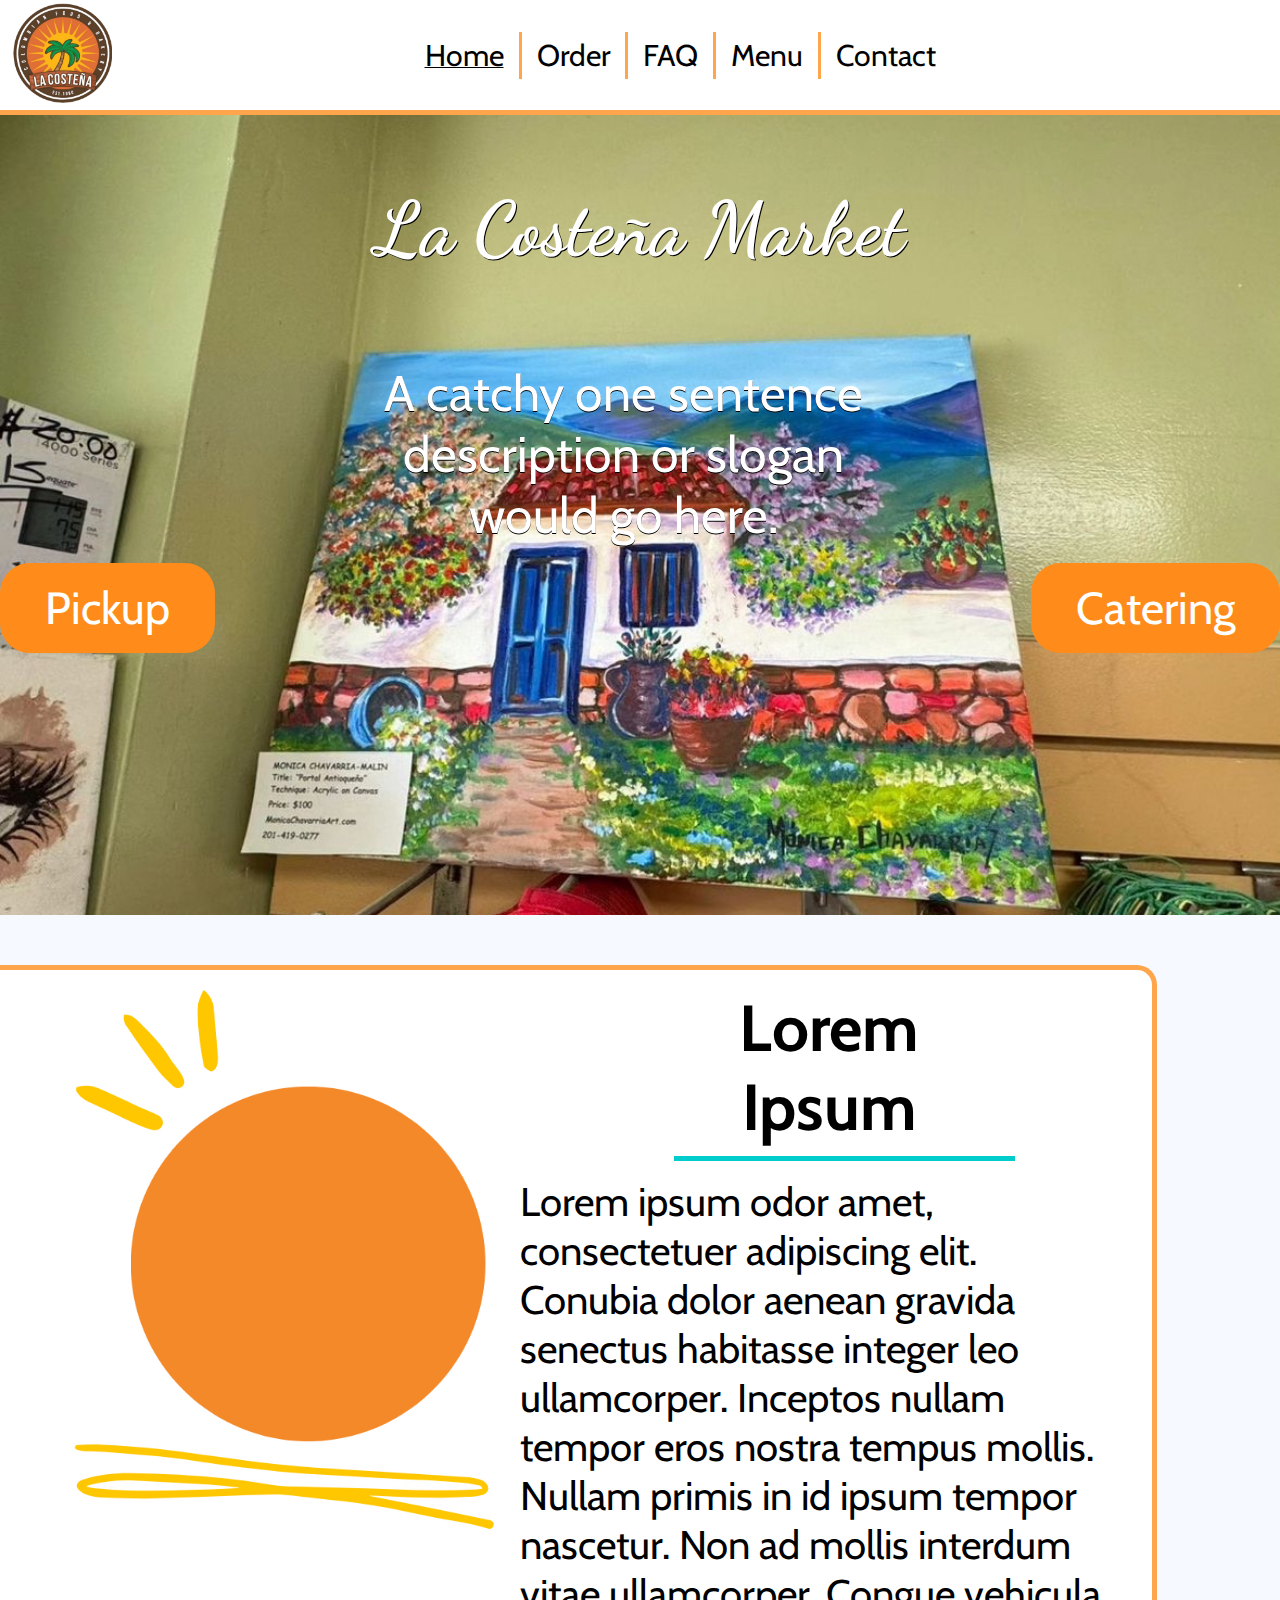
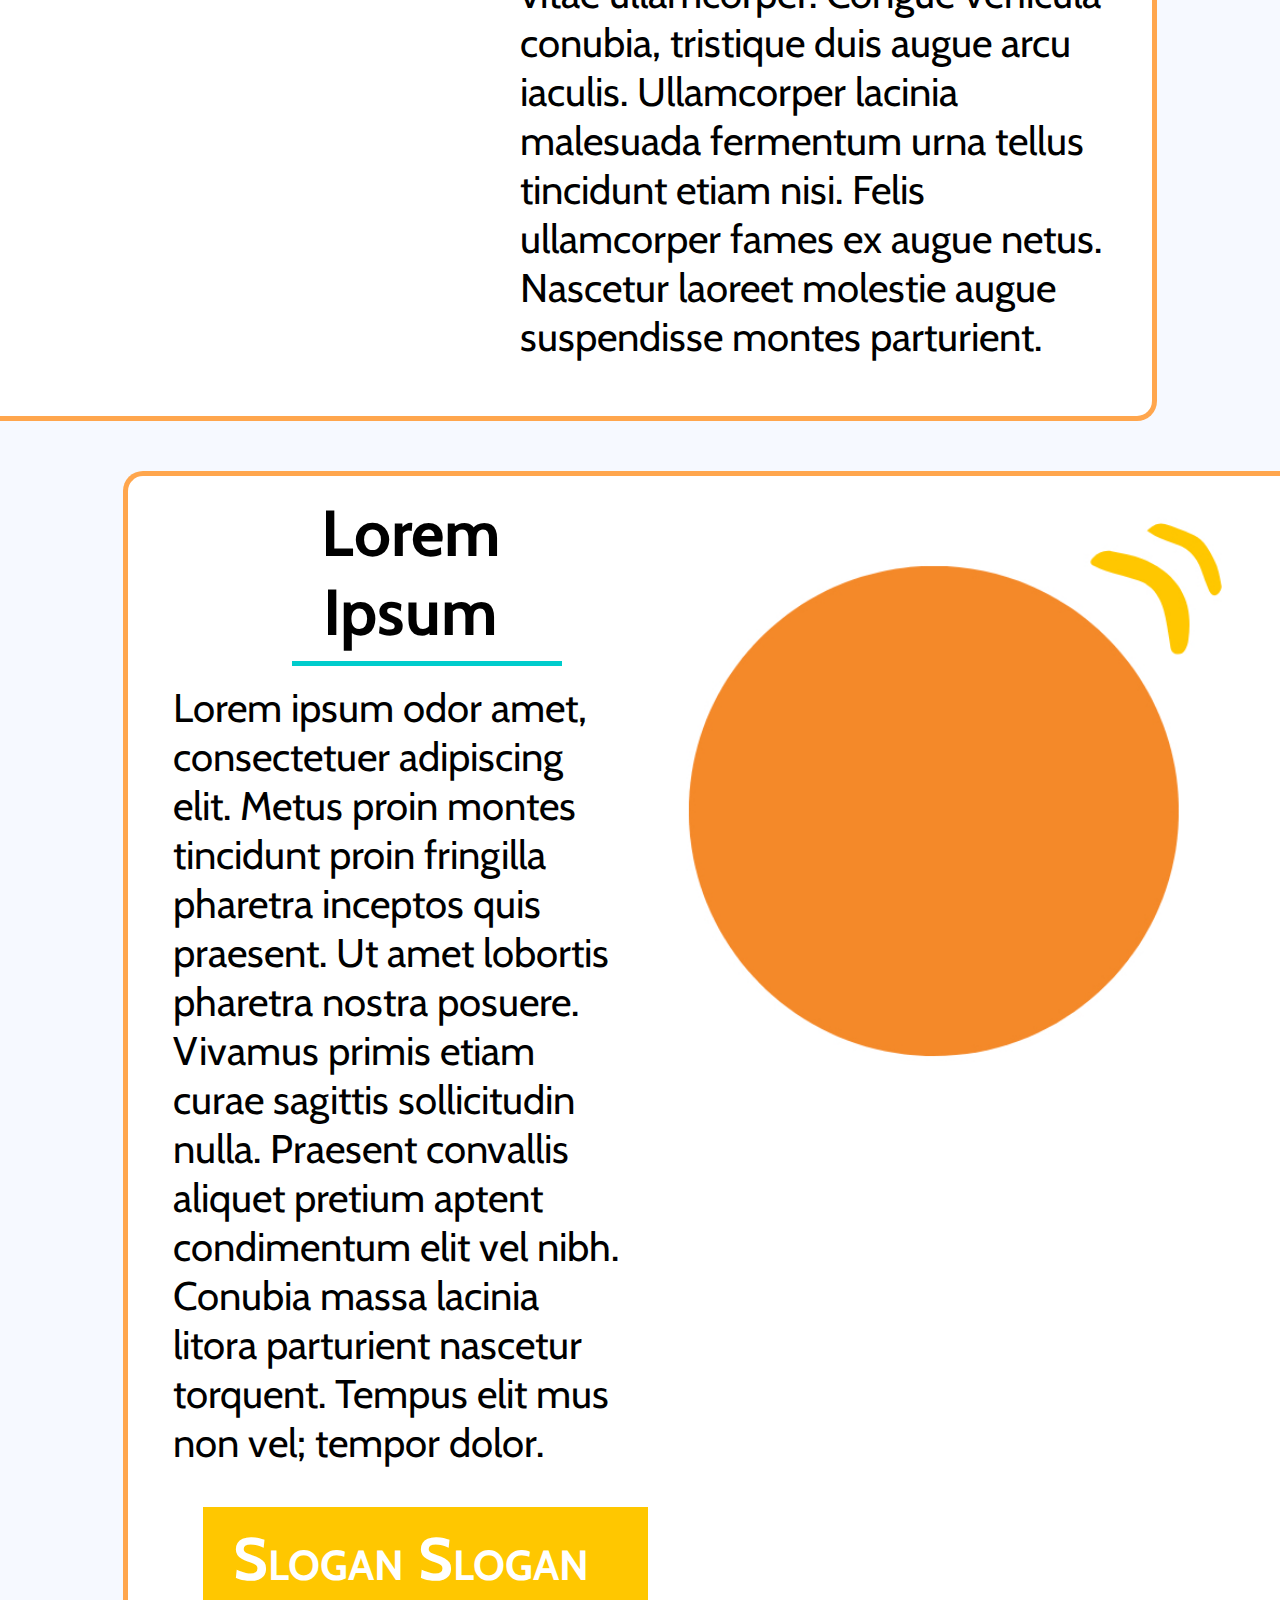
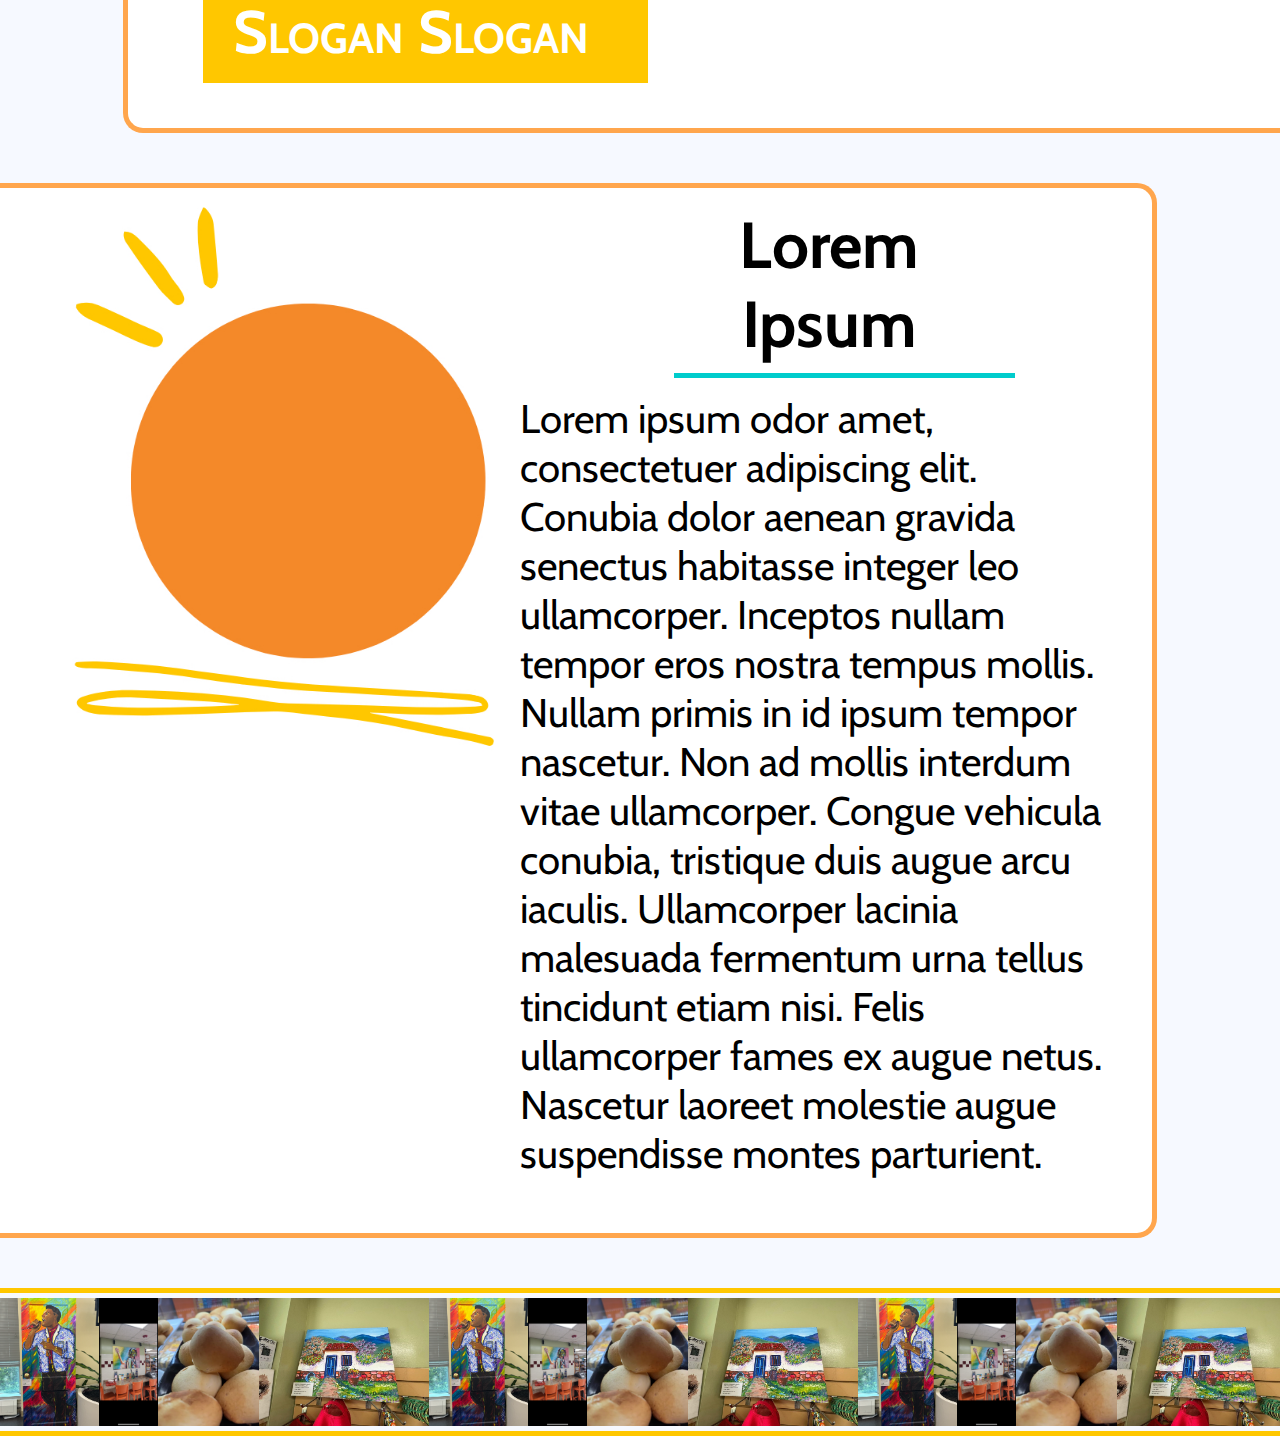
<file: index.html>
<!DOCTYPE html>
<html>
    <head>
        <meta charset="UTF-8"/>
        <title>Home</title>
        <link rel="icon" type="image/x-icon" href="SharedResources/logo.png">
        <link rel="stylesheet" href="SharedResources/main.css">
        <link rel="stylesheet" href="https://cdnjs.cloudflare.com/ajax/libs/font-awesome/6.5.1/css/all.min.css" integrity="sha512-DTOQO9RWCH3ppGqcWaEA1BIZOC6xxalwEsw9c2QQeAIftl+Vegovlnee1c9QX4TctnWMn13TZye+giMm8e2LwA==" crossorigin="anonymous" referrerpolicy="no-referrer" />

    </head>
    <body style="background-color: #F6f9ff;">
        <div id="Header">
            <a href="/">
                <img id = "Logo" src="SharedResources/logo.png" >
            </a>
            <ul id ="Menubar">
                <li id = "CurrentPage"><a href="#">Home</a></li>
                <li><a href="Pages/Order/Order.html">Order</a></li>
                <li><a href="Pages/Faq/Faq.html">FAQ</a></li>
                <li><a href="Pages/Menu/Menu.html">Menu</a></li>
                <li><a href="Pages/Order/Order.html">Contact</a></li>
            </ul>
            <ul id ="SocialMedia">
                <li><a href=""><i class="fa-brands fa-facebook"></i></a></li>
                <li><a href="https://www.instagram.com/lacoste_a_caribbean/"><i class="fa-brands fa-instagram"></i></a></li>
            </ul>
        </div>
        <div id="pickup-catering-banner">
            <br>
            <h1>La Costeña Market</h1>
            <br>
            <br>
            <div id="pickup-catering-flex">
                <a>Pickup</a>
                <p>A catchy one sentence description or slogan <br> would go here.</p>
                <a>Catering</a>
            </div>
        </div>
        <div class="body-text-section-left">
            <div class="body-text-flex-container">
                <img src="./SharedResources/HomepageDecoration1.png"/>
                <div>
                    <h2>Lorem Ipsum</h2>
                    <p>Lorem ipsum odor amet, consectetuer adipiscing elit. Conubia dolor aenean gravida senectus habitasse integer leo ullamcorper. Inceptos nullam tempor eros nostra tempus mollis. Nullam primis in id ipsum tempor nascetur. Non ad mollis interdum vitae ullamcorper. Congue vehicula conubia, tristique duis augue arcu iaculis. Ullamcorper lacinia malesuada fermentum urna tellus tincidunt etiam nisi. Felis ullamcorper fames ex augue netus. Nascetur laoreet molestie augue suspendisse montes parturient.</p>
                </div>
            </div>
        </div>
        <div class="body-text-section-right">
            <div class="body-text-flex-container">
                <div>
                    <h2>Lorem Ipsum</h2>
                    <p>Lorem ipsum odor amet, consectetuer adipiscing elit. Metus proin montes tincidunt proin fringilla pharetra inceptos quis praesent. Ut amet lobortis pharetra nostra posuere. Vivamus primis etiam curae sagittis sollicitudin nulla. Praesent convallis aliquet pretium aptent condimentum elit vel nibh. Conubia massa lacinia litora parturient nascetur torquent. Tempus elit mus non vel; tempor dolor.</p>
                    <div class="slogan-banner">Slogan Slogan Slogan Slogan</div>
                </div>
                <img src="./SharedResources/HomepageDecoration2.png"/>
            </div>
        </div>
        <!--Just copy and paste section left and right alternating to add more stuff-->
        <div class="body-text-section-left">
            <div class="body-text-flex-container">
                <img src="./SharedResources/HomepageDecoration1.png"/>
                <div>
                    <h2>Lorem Ipsum</h2>
                    <p>Lorem ipsum odor amet, consectetuer adipiscing elit. Conubia dolor aenean gravida senectus habitasse integer leo ullamcorper. Inceptos nullam tempor eros nostra tempus mollis. Nullam primis in id ipsum tempor nascetur. Non ad mollis interdum vitae ullamcorper. Congue vehicula conubia, tristique duis augue arcu iaculis. Ullamcorper lacinia malesuada fermentum urna tellus tincidunt etiam nisi. Felis ullamcorper fames ex augue netus. Nascetur laoreet molestie augue suspendisse montes parturient.</p>
                </div>
            </div>
        </div>
        <div id="footer-photowheel">
            <img src="./SharedResources/InsideImage1.png"/>
            <img src="./SharedResources/InsideImage2.png"/>
            <img src="./SharedResources/InsideImage3.png"/>
            <img src="./SharedResources/InsideImage4.png"/>
            <img src="./SharedResources/InsideImage1.png"/>
            <img src="./SharedResources/InsideImage2.png"/>
            <img src="./SharedResources/InsideImage3.png"/>
            <img src="./SharedResources/InsideImage4.png"/>
            <img src="./SharedResources/InsideImage1.png"/>
            <img src="./SharedResources/InsideImage2.png"/>
            <img src="./SharedResources/InsideImage3.png"/>
            <img src="./SharedResources/InsideImage4.png"/>
            <img src="./SharedResources/InsideImage1.png"/>
            <img src="./SharedResources/InsideImage2.png"/>
            <img src="./SharedResources/InsideImage3.png"/>
            <img src="./SharedResources/InsideImage4.png"/>
        </div>
    </body>
</html>
</file>
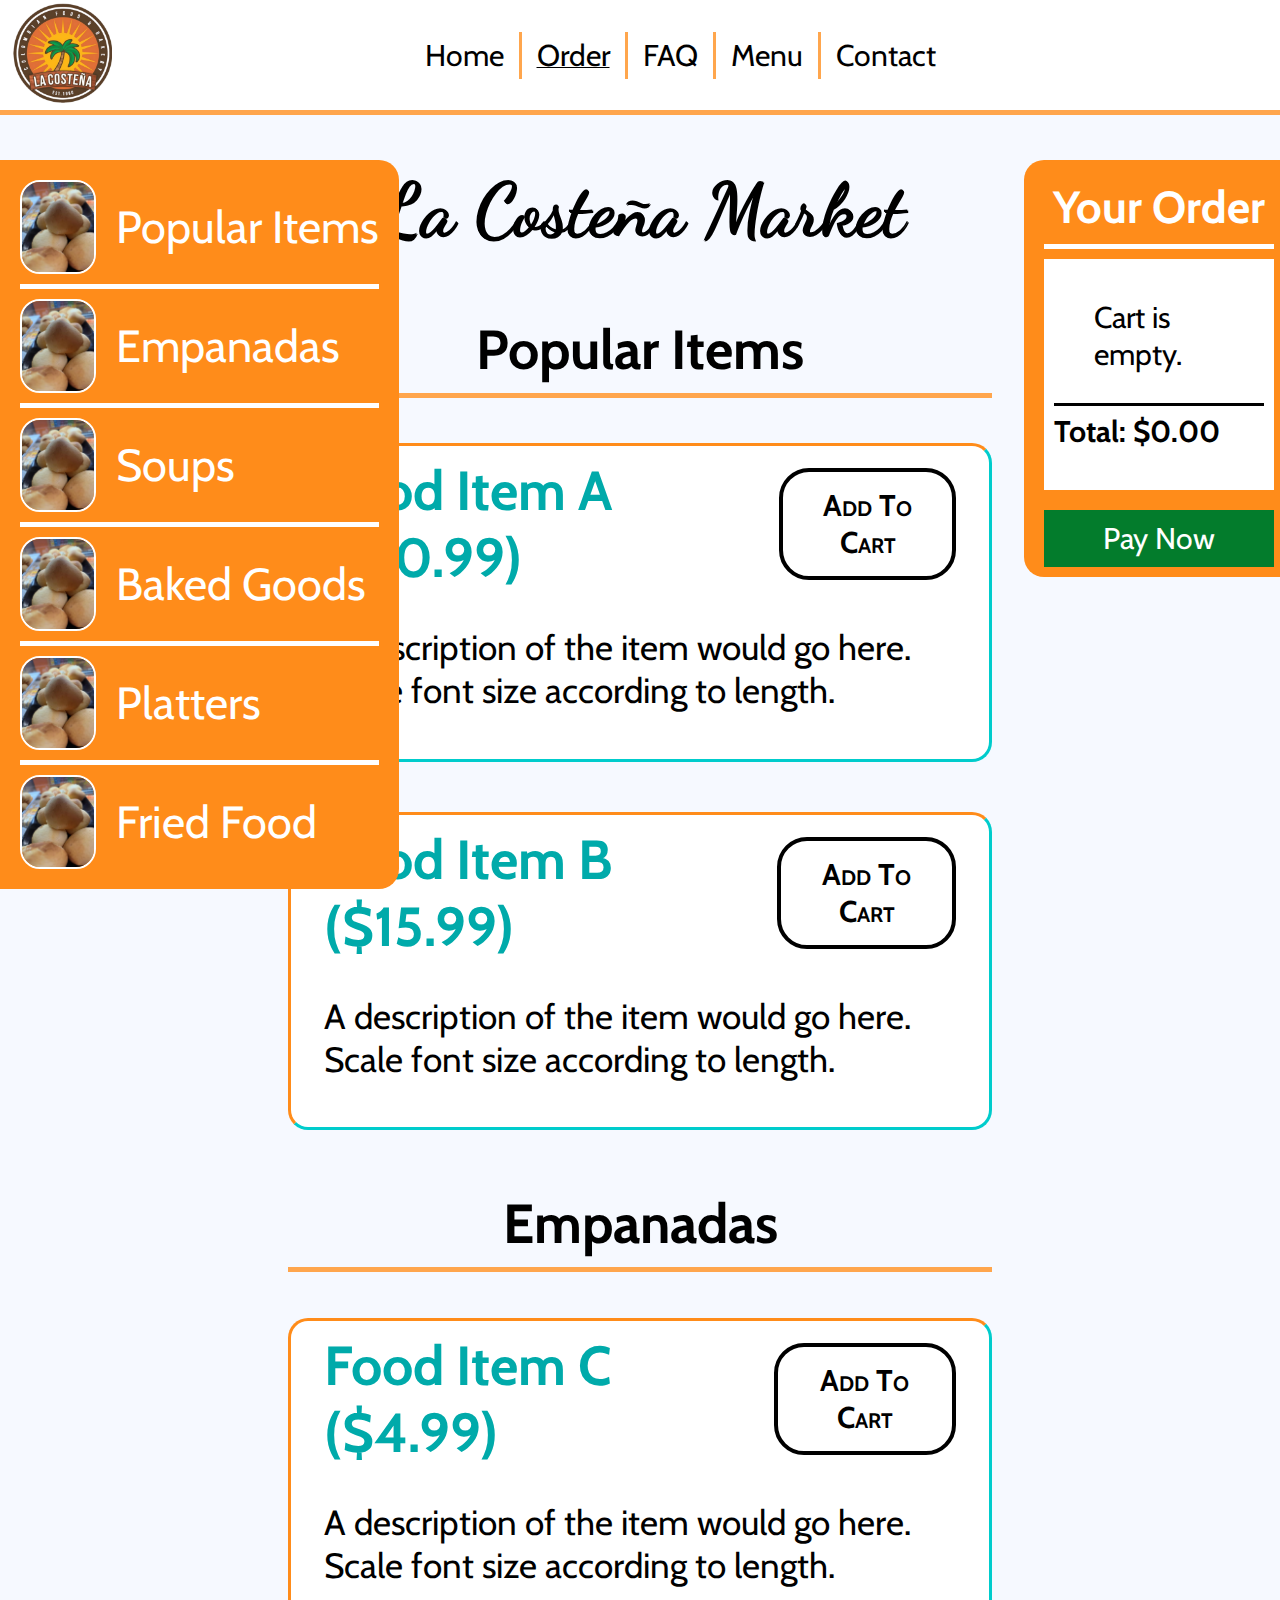
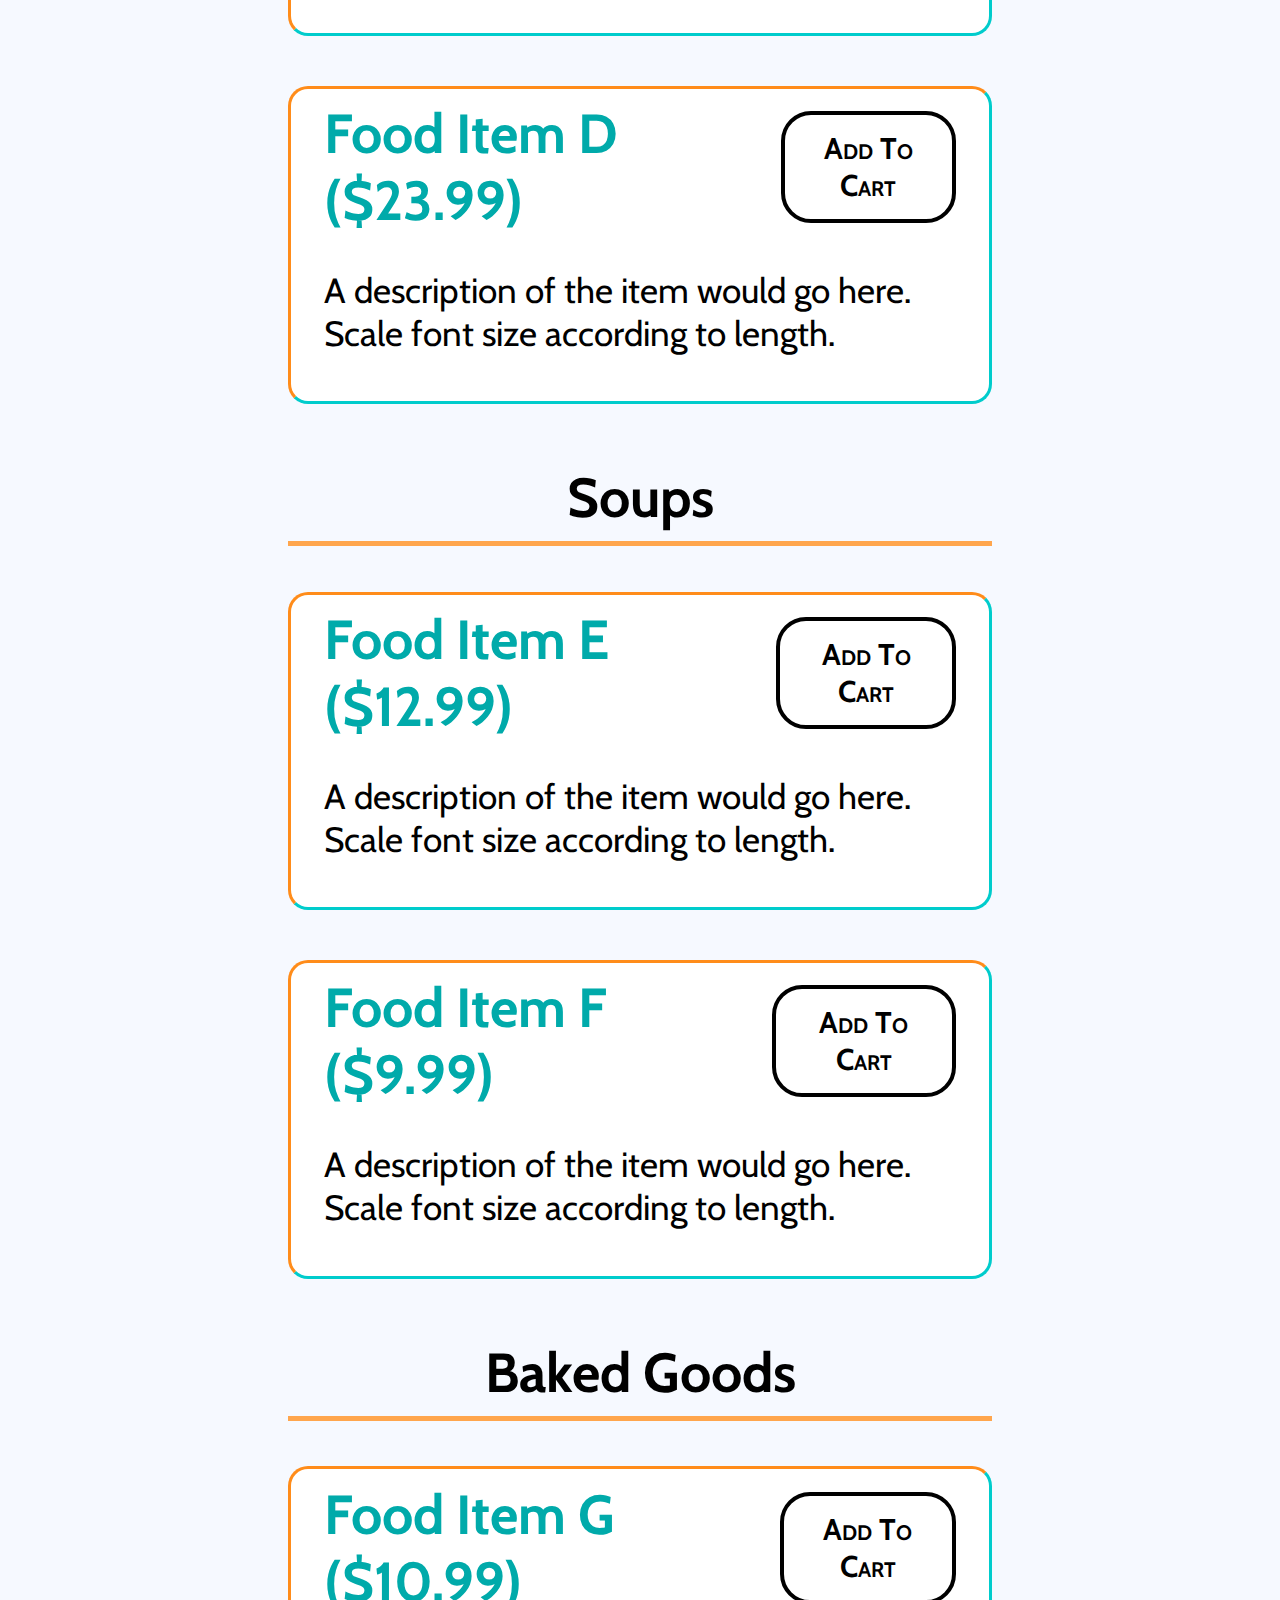
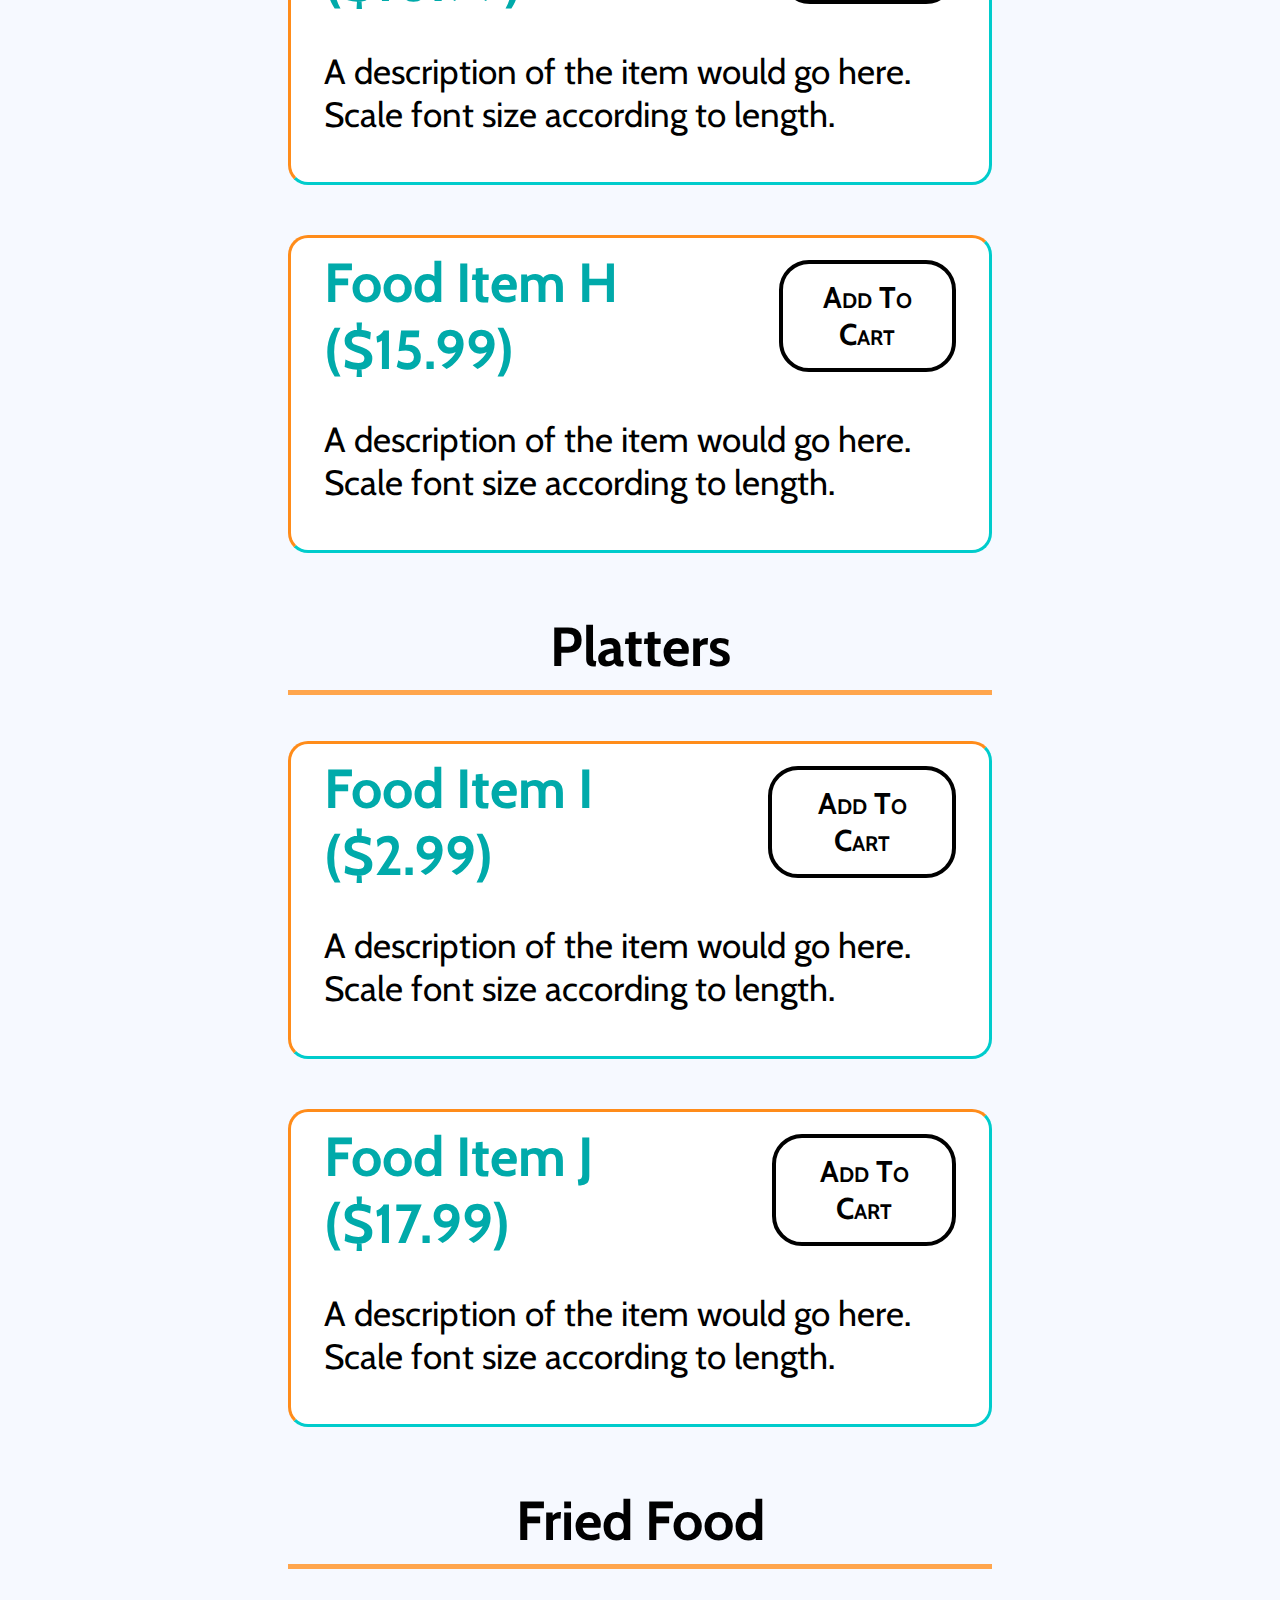
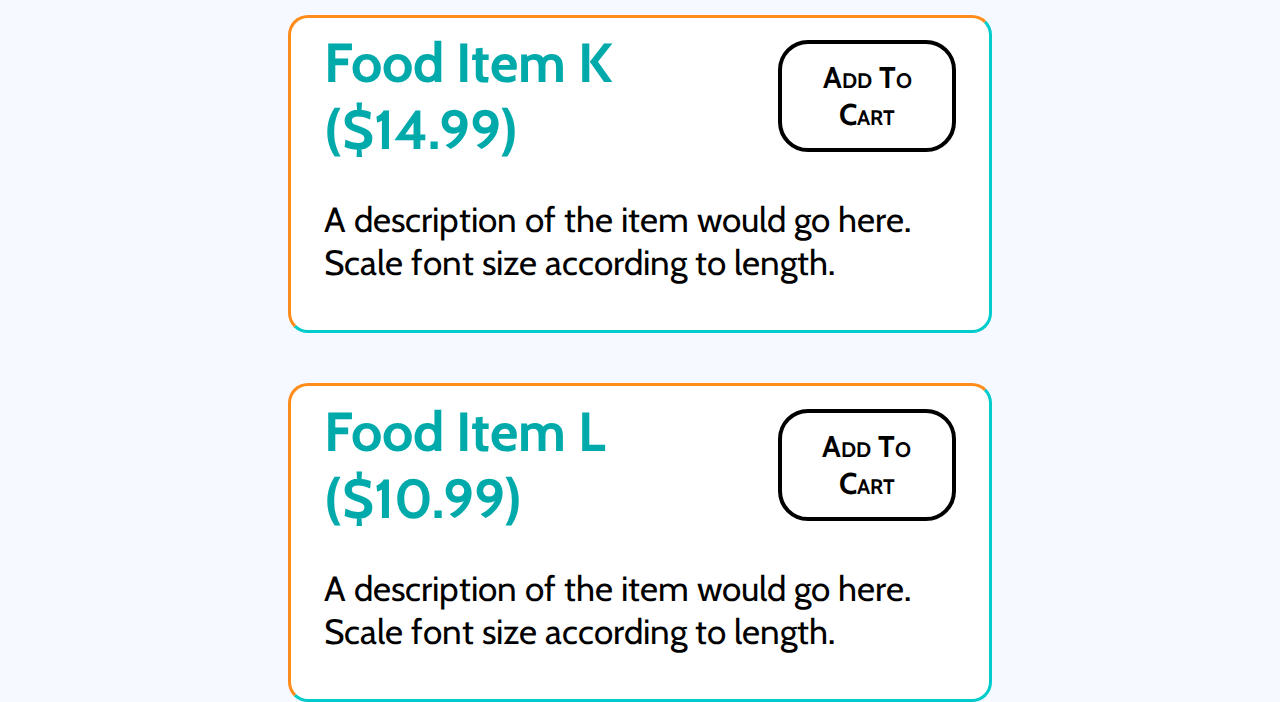
<file: Pages/Order/Order.html>
<!DOCTYPE html>
<html>
    <head>
        <meta charset="UTF-8"/>
        <title>Menu</title>
        <link rel="icon" type="image/x-icon" href="../../SharedResources/logo.png">
        <link rel="stylesheet" href="../../SharedResources/main.css">
        <link rel="stylesheet" href="https://cdnjs.cloudflare.com/ajax/libs/font-awesome/6.5.1/css/all.min.css" integrity="sha512-DTOQO9RWCH3ppGqcWaEA1BIZOC6xxalwEsw9c2QQeAIftl+Vegovlnee1c9QX4TctnWMn13TZye+giMm8e2LwA==" crossorigin="anonymous" referrerpolicy="no-referrer" />

    </head>
    <body style="background-color: #F6f9ff;">
        <div id="Header">
            <a href="/">
                <img id = "Logo" src="../../SharedResources/logo.png" >
            </a>
            <ul id ="Menubar">
                <li><a href="../../index.html">Home</a></li>
                <li id="CurrentPage"><a href="#">Order</a></li>
                <li><a href="../Faq/Faq.html">FAQ</a></li>
                <li><a href="../Menu/Menu.html">Menu</a></li>
                <li><a href="../Contact/Contact.html">Contact</a></li>
            </ul>
            <ul id ="SocialMedia">
                <li><a href=""><i class="fa-brands fa-facebook"></i></a></li>
                <li><a href="https://www.instagram.com/lacoste_a_caribbean/"><i class="fa-brands fa-instagram"></i></a></li>
            </ul>
        </div>
        <div id="menu-body-flex">
            <div>
                <ul id="menu-categories-list">
                    <li><a href="#popular-items"><img src="../../SharedResources/InsideImage3.png" class="category-icon"/> Popular Items</a></li>
                    <li><a href="#empanadas"><img src="../../SharedResources/InsideImage3.png" class="category-icon"/> Empanadas</a></li>
                    <li><a href="#soups"><img src="../../SharedResources/InsideImage3.png" class="category-icon"/> Soups</a></li>
                    <li><a href="#baked-goods"><img src="../../SharedResources/InsideImage3.png" class="category-icon"/> Baked Goods</a></li>
                    <li><a href="#platters"><img src="../../SharedResources/InsideImage3.png" class="category-icon"/> Platters</a></li>
                    <li><a href="#fried-food"><img src="../../SharedResources/InsideImage3.png" class="category-icon"/> Fried Food</a></li>
                </ul>
            </div>
            <div id="menu-container">
                <h1>La Costeña Market</h1>
                <h2 id="popular-items">Popular Items</h2>
                <div class="menu-category-container">
                    <div class="menu-item">
                        <div class="menu-item-header">
                            <h3>Food Item A ($10.99)</h3>
                            <button>Add To Cart</button>
                        </div>
                        <p>A description of the item would go here. Scale font size according to length.</p>
                    </div>
                </div>
                <div class="menu-category-container">
                    <div class="menu-item">
                        <div class="menu-item-header">
                            <h3>Food Item B ($15.99)</h3>
                            <button>Add To Cart</button>
                        </div>
                        <p>A description of the item would go here. Scale font size according to length.</p>
                    </div>
                </div>
                <h2 id="empanadas">Empanadas</h2>
                <div class="menu-category-container">
                    <div class="menu-item">
                        <div class="menu-item-header">
                            <h3>Food Item C ($4.99)</h3>
                            <button>Add To Cart</button>
                        </div>
                        <p>A description of the item would go here. Scale font size according to length.</p>
                    </div>
                </div>
                <div class="menu-category-container">
                    <div class="menu-item">
                        <div class="menu-item-header">
                            <h3>Food Item D ($23.99)</h3>
                            <button>Add To Cart</button>
                        </div>
                        <p>A description of the item would go here. Scale font size according to length.</p>
                    </div>
                </div>
                <h2 id="soups">Soups</h2>
                <div class="menu-category-container">
                    <div class="menu-item">
                        <div class="menu-item-header">
                            <h3>Food Item E ($12.99)</h3>
                            <button>Add To Cart</button>
                        </div>
                        <p>A description of the item would go here. Scale font size according to length.</p>
                    </div>
                </div>
                <div class="menu-category-container">
                    <div class="menu-item">
                        <div class="menu-item-header">
                            <h3>Food Item F ($9.99)</h3>
                            <button>Add To Cart</button>
                        </div>
                        <p>A description of the item would go here. Scale font size according to length.</p>
                    </div>
                </div>
                <h2 id="baked-goods">Baked Goods</h2>
                <div class="menu-category-container">
                    <div class="menu-item">
                        <div class="menu-item-header">
                            <h3>Food Item G ($10.99)</h3>
                            <button>Add To Cart</button>
                        </div>
                        <p>A description of the item would go here. Scale font size according to length.</p>
                    </div>
                </div>
                <div class="menu-category-container">
                    <div class="menu-item">
                        <div class="menu-item-header">
                            <h3>Food Item H ($15.99)</h3>
                            <button>Add To Cart</button>
                        </div>
                        <p>A description of the item would go here. Scale font size according to length.</p>
                    </div>
                </div>
                <h2 id="platters">Platters</h2>
                <div class="menu-category-container">
                    <div class="menu-item">
                        <div class="menu-item-header">
                            <h3>Food Item I ($2.99)</h3>
                            <button>Add To Cart</button>
                        </div>
                        <p>A description of the item would go here. Scale font size according to length.</p>
                    </div>
                </div>
                <div class="menu-category-container">
                    <div class="menu-item">
                        <div class="menu-item-header">
                            <h3>Food Item J ($17.99)</h3>
                            <button>Add To Cart</button>
                        </div>
                        <p>A description of the item would go here. Scale font size according to length.</p>
                    </div>
                </div>
                <h2 id="fried-food">Fried Food</h2>
                <div class="menu-category-container">
                    <div class="menu-item">
                        <div class="menu-item-header">
                            <h3>Food Item K ($14.99)</h3>
                            <button>Add To Cart</button>
                        </div>
                        <p>A description of the item would go here. Scale font size according to length.</p>
                    </div>
                </div>
                <div class="menu-category-container">
                    <div class="menu-item">
                        <div class="menu-item-header">
                            <h3>Food Item L ($10.99)</h3>
                            <button>Add To Cart</button>
                        </div>
                        <p>A description of the item would go here. Scale font size according to length.</p>
                    </div>
                </div>
            </div>
            <div style="width: 20%; margin: 45px 0;">
                <div id="user-order-container"> 
                    <h3>Your Order</h3>
                    <div id="user-order-cart">
                        <ul id="user-cart-items">
                            <li>Cart is empty.</li>
                        </ul>
                        <p id="payment-total">Total: $0.00</p>
                    </div>
                    <a id="checkout-button">Pay Now</a>
                </div>
            </div>
        </div>
    </body>
</html>
</file>
<file: SharedResources/main.css>
@import url('https://fonts.googleapis.com/css2?family=Cabin:ital,wght@0,400..700;1,400..700&family=Dancing+Script:wght@400..700&display=swap');

body {
    margin: 0;
    font-family: "Cabin";
}
a {
    text-decoration: none;
}
#Header{
    display: flex;
    /* background-color: red; */
    /* justify-content: space-evenly; */
    align-items: center;
    justify-content: space-between;
    /* border-left: 5px solid #ffa64d; 
    border-right: 5px solid #ffa64d; */
    border-bottom: 5px solid #ffa64d;
    padding: 3px 12px;
    position: sticky;
    left: 0;
    top: 0;
    margin-top: 0;
    background-color: white;
}

/* Menubar */
@keyframes menubar-link-hover { /* Color change animation for links */
    from {color: black;}
    to {color: #00cccc;}
}
#Menubar li {
    border-right: 3px solid #ffa64d;
}
#Menubar li a {
    font: 30px "Cabin";
    padding: 0px 10px;
    color: black;
}
#Menubar li a:hover {
    animation-name: menubar-link-hover;
    animation-duration: 300ms;
    animation-fill-mode: forwards;
    animation-timing-function: ease-out;
}
#Menubar li:last-child {
    border-right: none;
}
#Menubar {
    display: flex;
    padding: 0;
    margin: 0;
    list-style-type: none;
}
#Menubar li {
    padding: 5px;
}
#Menubar #CurrentPage{
    text-decoration: underline;
}
#Logo{
    width: 100px;
    
}

.body-text-flex-container img{
    height: 400px;
}

/* Social Media */
#SocialMedia {
    display: flex;
    padding: 0px;
    list-style: none;
}
#SocialMedia li {
    padding: 0px 10px 0px 0px;
}
#SocialMedia li:last-child {
    padding: none;
}
#SocialMedia a {
    color: black;
}

/* Body Text */
h2 {
    text-align: center;
    font-size: 50px;
    padding: 10px 0px 0px 0px;
}
.body-text-section-left {
    color: black;
    background-color: white;
    width: 90%;
    border-top-right-radius: 20px;
    border-bottom-right-radius: 20px;
    padding: 0px;
    margin: 50px 0;
    font-size: 30px;
    border: 5px solid #ffa64d;
    border-left: none;
}
.body-text-flex-container {
    display: flex;
    padding: 0.25em 0.5em 0.5em 1.5em;
    margin: 0px;
}
.body-text-flex-container * {
    padding-right: 0.5em;
    margin-top: 0;
}
.body-text-flex-container div h2 {
    border-bottom: 5px solid #00cccc;
    width: 50%;
    font-size: 65px;
    margin-bottom: 0.25em;
    margin-left: 25%;
    padding-bottom: 10px;
}
.body-text-flex-container p {
    font-size: 40px;
}
.body-text-flex-container img {
    height: 20em;
}
.body-text-flex-container:last-child {
    padding-right: 0;
}
.body-text-section-right {
    background-color: white;
    color: black;
    width: 90%;
    border-top-left-radius: 20px;
    border-bottom-left-radius: 20px;
    right: 0;
    padding: 0px;
    margin: 0 0 0 calc(10% - 5px);
    font-size: 30px;
    border: 5px solid #ffa64d;
    border-right: none;
}
.slogan-banner {
    font-size: 60px;
    background-color: #ffc700;
    margin: 0 0 0.5em 0.5em;
    color: white;
    font-weight: bold;
    font-variant: small-caps;
    padding: 0.25em 0.5em;
}
#footer-photowheel {
    border-top: 5px solid #ffc700;
    border-bottom: 5px solid #ffc700;
    padding: 5px 0;
    height: 128px;
    display: flex;
    justify-content: space-evenly;
}
#footer-photowheel img {
    height: 128px;
}

/* Pickup / Catering Banner */
@keyframes pickup-cater-button-hover {
    from { background-color: #ff8c1a;}
    to { background-color: #ffa64d; }
}
h1 {
    text-align: center;
    font: 700 75px "Dancing Script";
    color: white;
    text-shadow: 1px 1px 0 #000;
}
#pickup-catering-banner {
    background-image: url('InsideImage4.png');
    height: 800px;
    background-size: cover;
    background-repeat: no-repeat;
}
#pickup-catering-flex {
    display: flex;
    justify-content: center;
    color: white;
}
#pickup-catering-flex p {
    font-size: 50px;
    text-shadow: 0.5px 0.5px 0 #000;
    text-align: center;
    margin: 0 50px;
}
#pickup-catering-flex a {
    font-size: 45px;
    background-color: #ff8c1a;
    text-align: center;
    align-items: center;
    display: grid;
    padding: 0 1em;
    border-radius: 30px;
    height: 2em;
    margin-top: 200px;
}
#pickup-catering-flex a:hover {
    animation-name: pickup-cater-button-hover;
    animation-duration: 300ms;
    animation-fill-mode: forwards;
    animation-timing-function: ease-out;
}

/* Menu Page */
#menu-categories-list {
    list-style: none;
    font-size: 45px;
    background-color: #ff8c1a;
    padding: 10px 20px;
    border-top-right-radius: 20px;
    border-bottom-right-radius: 20px;
    color: white;
    position: fixed;
}
#menu-categories-list li {
    display: flex;
    align-items: center;
    border-bottom: 5px solid white;
    padding: 10px 0px;
}
#menu-categories-list li a {
    display: flex;
    align-items: center;
    color: inherit;
}
#menu-categories-list li:hover {
    text-decoration: underline;
    text-decoration-thickness: 5px;
}
#menu-categories-list li:last-child {
    border-bottom: none;
}
#menu-body-flex {
    display: flex;
    width: 100%;
    justify-content: space-between;
    justify-items: center;
}
.category-icon {
    height: 2em;
    margin-right: 20px;
    border-radius: 20px;
    border: 2px solid white;
}
#menu-container {
    margin-left: 20%;
    /* margin-right: 2.5%; */
    width: 55%; 
    height: 50vh;
}
#menu-container h2 {
    border-bottom: 5px solid #ffa64d;
    padding-bottom: 10px;
    font-size: 55px;
}
#menu-container h1 {
    color: #000;
}
#user-order-container {
    background-color: #ff8c1a;
    padding: 10px 20px;
    border-top-left-radius: 20px;
    border-bottom-left-radius: 20px;
    color: white;
    position: fixed;
    width: 18%
}
#user-order-container h3 {
    font-size: 45px;
    margin: 10px 0;
    padding-bottom: 10px;
    text-align: center;
    border-bottom: 5px solid white;
}
#checkout-button {
    background-color: #037c2c;
    padding: 10px;
    font-size: 30px;
    display: flex;
    justify-content: center;
}
#user-order-cart {
    background-color: white;
    color: black;
    padding: 10px;
    height: 70%;
    margin-bottom: 20px;
    font-size: 30px;
}
#user-cart-items {
    height: calc(100% - 5cap);
    overflow: auto;
    list-style: none;
}
#payment-total {
    font-weight: bold;
    border-top: 3px solid black;
    padding-top: 7px;
}
.menu-item {
    background-color: white;
    border-radius: 20px;
    padding: 1cap 3ch;
    border-top: 3px solid #ff8c1a;
    border-left: 3px solid #ff8c1a;
    border-right: 3px solid #00cccc;
    border-bottom: 3px solid #00cccc;
    margin-bottom: 50px;
}
.menu-item h3 {
    color: #00aaaa;
    font-size: 55px;
    margin: 0;
}
.menu-item p {
    font-size: 35px;
}
@keyframes menu-add {
    from {background-color:  white;}
    to {background-color: #00e6e6;}
}
.menu-item button {
    background: transparent;
    font-family: inherit;
    border: none;
    font-variant: small-caps;
    color: black;
    background-color: white;
    font-size: 30px;
    padding: 15px;
    border-radius: 30px;
    border: 4px solid black;
    font-weight: bold;
}
.menu-item button:hover {
    animation-name: menu-add;
    animation-duration: 300ms;
    animation-fill-mode: forwards;
}
.menu-item-header {
    display: flex;
    justify-content: space-between;
    align-items: center;
}
</file>
